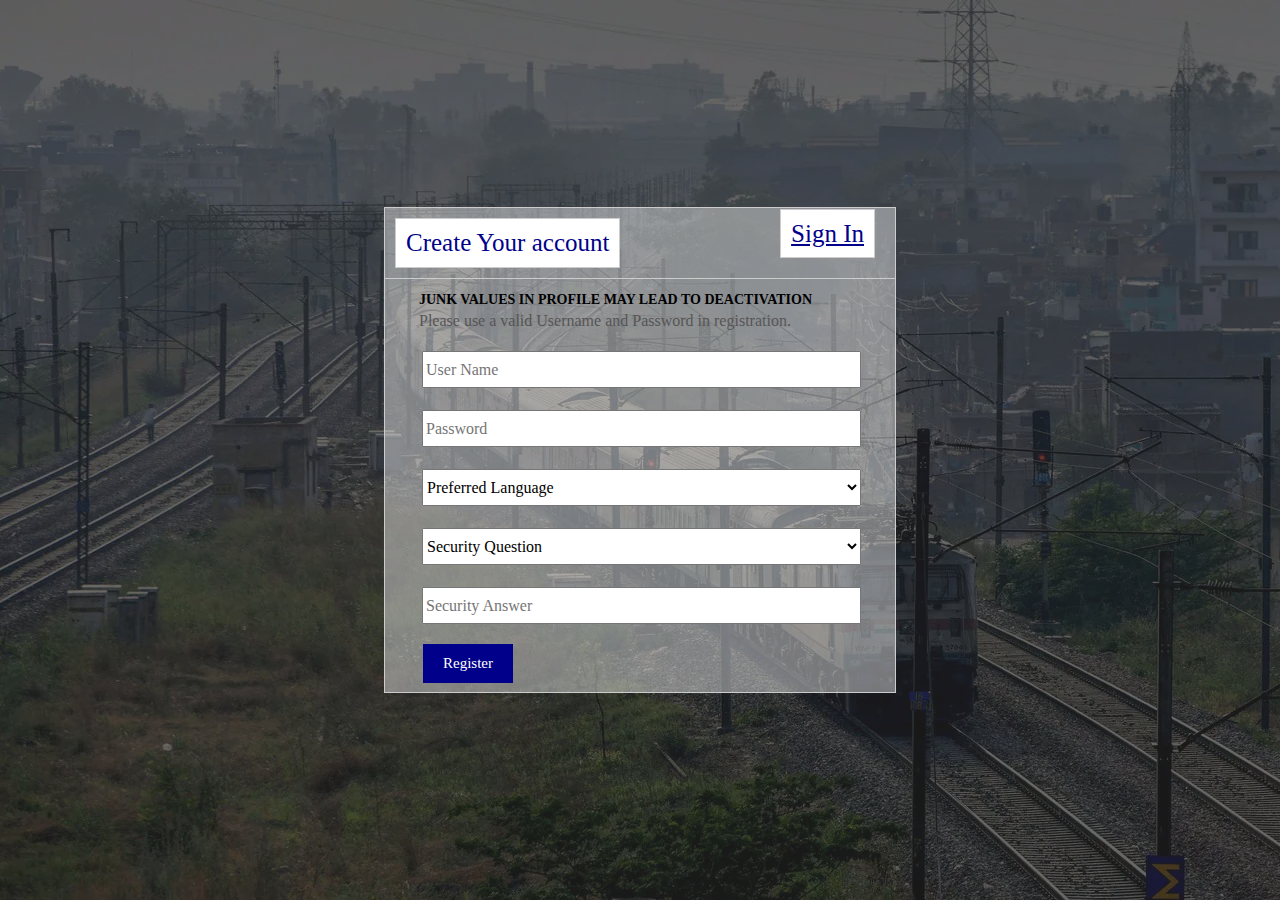
<file: index.html>
<!DOCTYPE html>
<html lang="en">
  <head>
    <meta charset="UTF-8" />
    <meta name="viewport" content="width=device-width, initial-scale=1.0" />
    <link rel="stylesheet" href="style.css" />
    <link rel="icon" href="images\IRCTC-Logo.png" type="image/gif" />

    <link
      rel="stylesheet"
      href="https://cdnjs.cloudflare.com/ajax/libs/font-awesome/6.4.2/css/all.min.css"
      integrity="sha512-z3gLpd7yknf1YoNbCzqRKc4qyor8gaKU1qmn+CShxbuBusANI9QpRohGBreCFkKxLhei6S9CQXFEbbKuqLg0DA=="
      crossorigin="anonymous"
      referrerpolicy="no-referrer"
    />
    <title>IRCTC Next Generation eTicket Booking</title>
  </head>

  <body>
    <!-- Main Section Start -->

    <div class="container">
      <div class="box">
        <!-- First Layer where we have given the header and the login page link to render  -->
        <div class="boxLayerFirst">
          <div class="createAccountText">Create Your account</div>
          <div class="signIn">
            <a href="../Login_Page/index.html">Sign In</a>
          </div>
        </div>
        <!-- menu for Basic Details , Personal Details ,  Address in second layer  -->
        <div class="boxlayerSecond">
          <!--Message-->
          <div class="message">
            <p class="firstMessage">
              JUNK VALUES IN PROFILE MAY LEAD TO DEACTIVATION
            </p>
            <p class="secondMessage">
              Please use a valid Username and Password in registration.
            </p>
          </div>
        </div>
        <!-- creating the form to take the input from the user  -->
        <div class="boxlayerthird">
          <form action="" id="register">
            <input
              type="text"
              placeholder="User Name"
              id="username"
              required
            /><br />
            <input
              type="password"
              placeholder="Password"
              name="password"
              id="password"
              required
            /><br />
            <select name="selectlang" id="selectlang" required>
              <option value="">Preferred Language</option>
              <option value="hindi">Hindi</option>
              <option value="english">English</option></select
            ><br />
            <select name="question" id="question" required>
              <option value="">Security Question</option>
              <option value="question">What is your pet name ?</option>
              <option value="question">What is your school name ?</option>
              <option value="question">What is your best friend name ?</option>
              <option value="question">What is your fav date ?</option>
              <option value="question">
                What is your father middle name ?
              </option>
              <option value="question">
                Where was your first achivement celebrated ?
              </option></select
            ><br />

            <input
              type="text"
              name="securityQuestionAnswer"
              id="securityQuestionAnswer"
              placeholder="Security Answer"
              required
            />
            <input type="submit" value="Register" />
          </form>
        </div>
      </div>
    </div>

    <!-- Main Section End -->
    <script src="script.js"></script>
  </body>
</html>
</file>
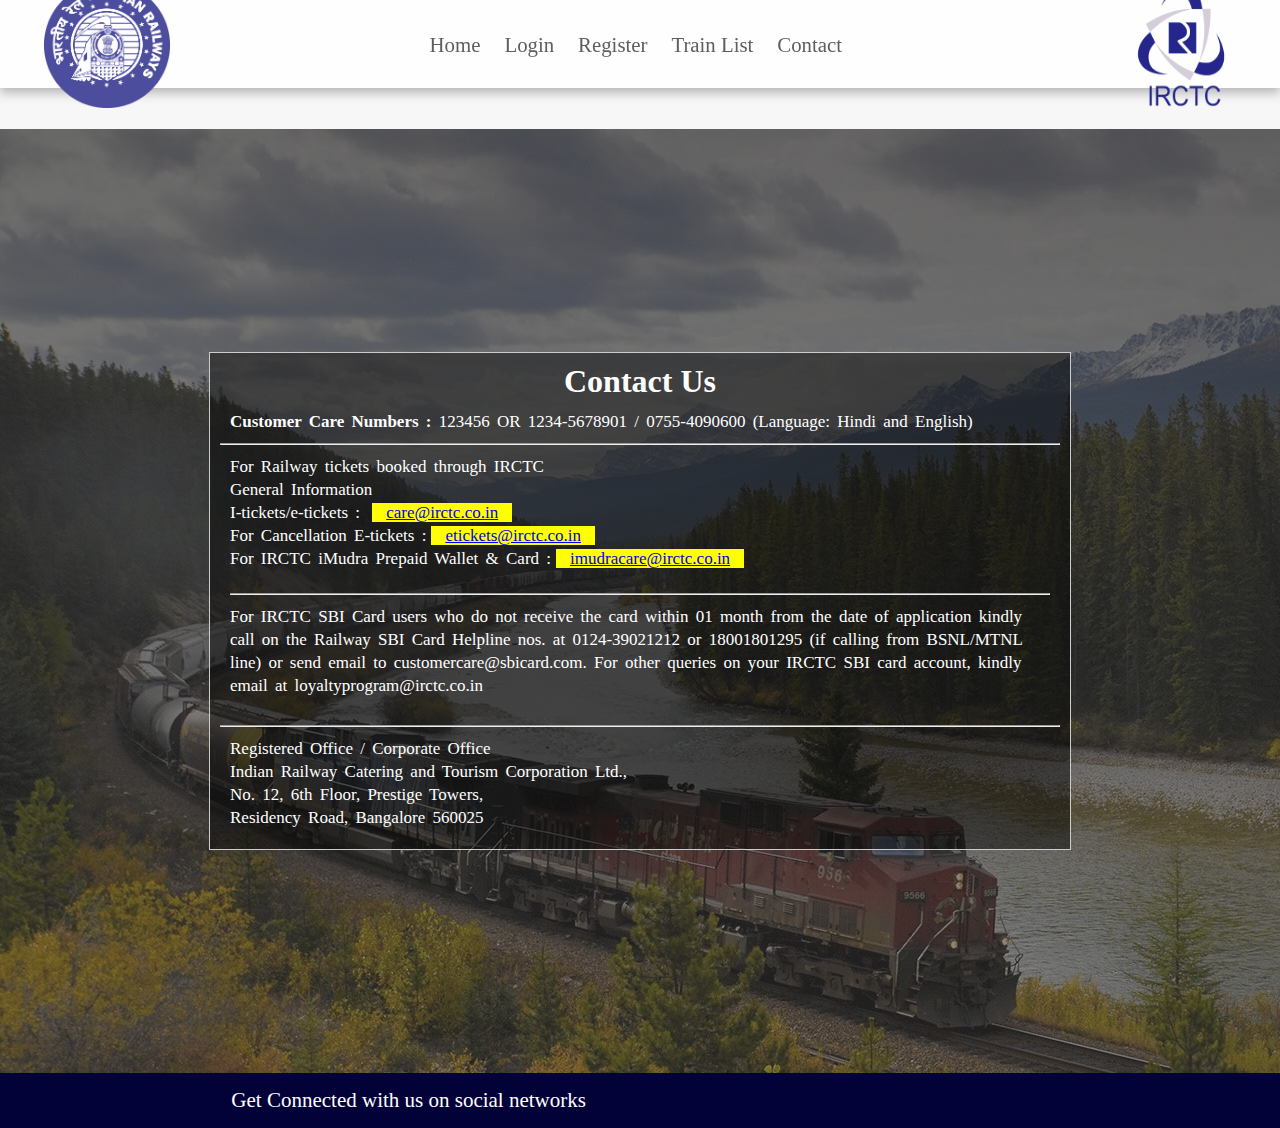
<file: Contact_Us/index.html>
<!DOCTYPE html>
<html lang="en">
  <head>
    <meta charset="UTF-8" />
    <meta name="viewport" content="width=device-width, initial-scale=1.0" />

    <link rel="stylesheet" href="style.css" />

    <link rel="icon" href="../images\IRCTC-Logo.png" type="image/gif" />

    <link
      rel="stylesheet"
      href="https://cdnjs.cloudflare.com/ajax/libs/font-awesome/6.4.2/css/all.min.css"
      integrity="sha512-z3gLpd7yknf1YoNbCzqRKc4qyor8gaKU1qmn+CShxbuBusANI9QpRohGBreCFkKxLhei6S9CQXFEbbKuqLg0DA=="
      crossorigin="anonymous"
      referrerpolicy="no-referrer"
    />
    <title>IRCTC Next Generation eTicket Booking</title>
  </head>

  <body>
    <!-- header of the pagee -->
    <div class="header">
      <nav class="navbar">
        <div class="navbar-container container">
          <div class="indianRailwaysLogo flex-container">
            <img
              class="logo"
              src="../images\indian_railways_logo.png"
              alt="Indian Railways Logo"
            />
          </div>
          <input type="checkbox" name="" id="" />
          <div class="hamburger-lines">
            <span class="line line1"></span>
            <span class="line line2"></span>
            <span class="line line3"></span>
          </div>
          <ul class="menu-items">
            <li><a href="../Home/index.html">Home</a></li>
            <li><a href="../Login_Page/index.html">Login</a></li>
            <li><a href="../index.html">Register</a></li>
            <li><a href="../train_list/index.html">Train List</a></li>
            <li><a href="../Contact_Us/index.html">Contact</a></li>
          </ul>

          <div class="irctc flex-container">
            <img class="logo" src="../images\IRCTC-Logo.png" alt="IRCTC Logo" />
          </div>
        </div>
      </nav>
    </div>

    <!-- Main Container -->
    <div class="mainContainer">
      <div class="box">
        <h1>Contact Us</h1>
        <div class="layer">
          <b>Customer Care Numbers :</b> 123456 OR 1234-5678901 / 0755-4090600
          (Language: Hindi and English)
        </div>
        <hr />
        <div class="layer">
          For Railway tickets booked through IRCTC <br />
          General Information <br />
          I-tickets/e-tickets :
          <mark>
            <a href="mailto:care@irctc.co.in">care@irctc.co.in</a> <br
          /></mark>
          For Cancellation E-tickets :<mark
            ><a href="mailto:etickets@irctc.co.in">etickets@irctc.co.in</a> <br
          /></mark>
          For IRCTC iMudra Prepaid Wallet & Card :<mark
            ><a href="mailto:imudracare@irctc.co.in">imudracare@irctc.co.in</a
            ><br
          /></mark>
          <br />
          <hr />
        </div>
        <div class="layer">
          For IRCTC SBI Card users who do not receive the card within 01 month
          from the date of application kindly call on the Railway SBI Card
          Helpline nos. at 0124-39021212 or 18001801295 (if calling from
          BSNL/MTNL line) or send email to customercare@sbicard.com. For other
          queries on your IRCTC SBI card account, kindly email at
          loyaltyprogram@irctc.co.in
        </div>
        <br />
        <hr />
        <div class="layer">
          Registered Office / Corporate Office <br />
          Indian Railway Catering and Tourism Corporation Ltd., <br />
          No. 12, 6th Floor, Prestige Towers, <br />
          Residency Road, Bangalore 560025 <br />
        </div>
      </div>
    </div>

    <!-- footer -->
    <div class="footer">
      <!-- Footer First Section  -->
      <div class="footerFirstSection">
        <div class="text">Get Connected with us on social networks</div>
        <div class="socialMediaLink">
          <i class="fa-brands fa-square-facebook"></i>

          <i class="fa-brands fa-square-instagram"></i>

          <i class="fa-brands fa-square-x-twitter"></i>

          <i class="fa-brands fa-youtube"></i>
        </div>
      </div>
    </div>
  </body>
</html>
</file>
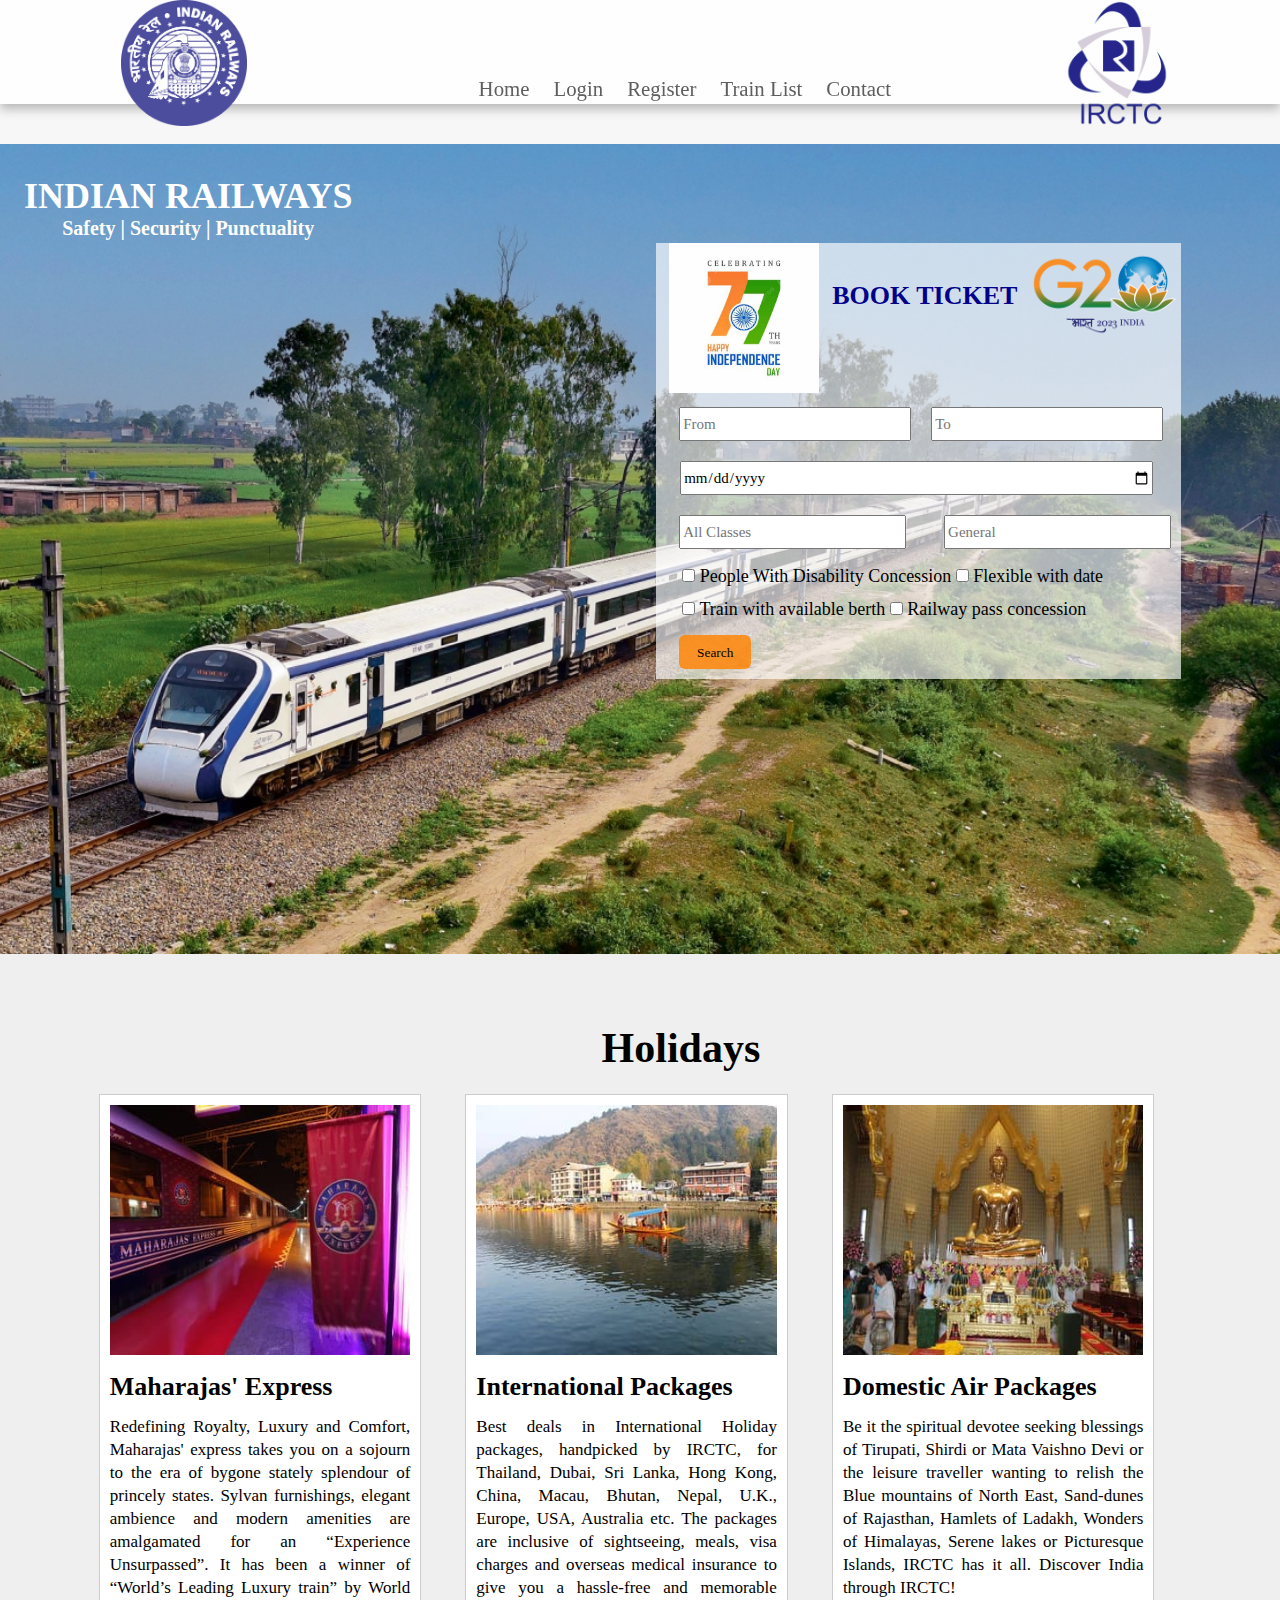
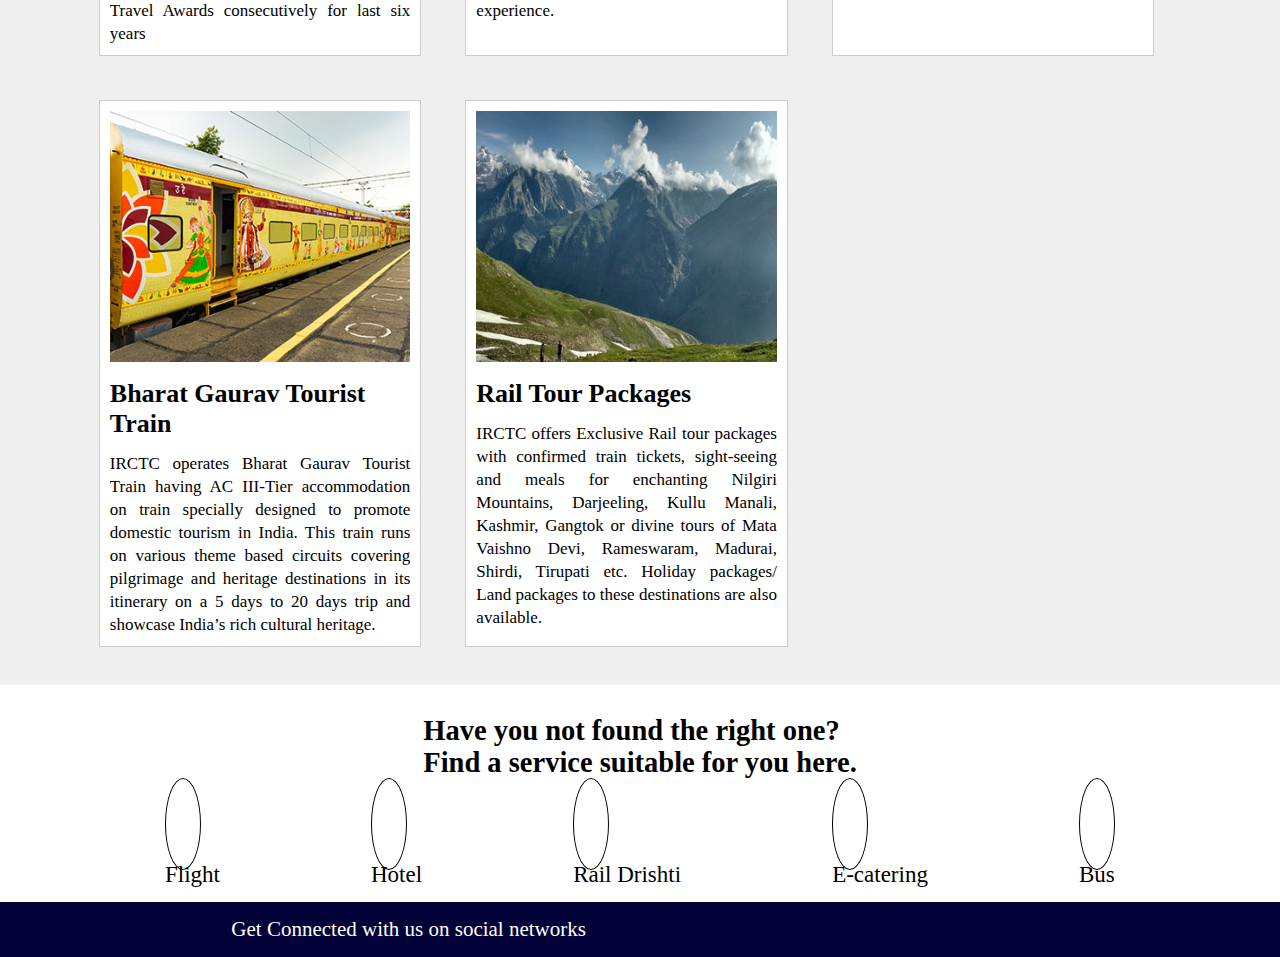
<file: Home/index.html>
<!DOCTYPE html>
<html lang="en">
  <head>
    <meta charset="UTF-8" />
    <meta name="viewport" content="width=device-width, initial-scale=1.0" />

    <link rel="stylesheet" href="style.css" />

    <link rel="icon" href="../images\IRCTC-Logo.png" type="image/gif" />

    <link
      rel="stylesheet"
      href="https://cdnjs.cloudflare.com/ajax/libs/font-awesome/6.4.2/css/all.min.css"
      integrity="sha512-z3gLpd7yknf1YoNbCzqRKc4qyor8gaKU1qmn+CShxbuBusANI9QpRohGBreCFkKxLhei6S9CQXFEbbKuqLg0DA=="
      crossorigin="anonymous"
      referrerpolicy="no-referrer"
    />
    <title>IRCTC Next Generation eTicket Booking</title>
  </head>

  <body>
    <!-- header of the pagee -->
    <div class="header">
      <nav class="navbar">
        <div class="navbar-container container">
          <div class="indianRailwaysLogo flex-container">
            <img
              class="logo"
              src="../images\indian_railways_logo.png"
              alt="Indian Railways Logo"
            />
          </div>
          <input type="checkbox" name="" id="" />
          <div class="hamburger-lines">
            <span class="line line1"></span>
            <span class="line line2"></span>
            <span class="line line3"></span>
          </div>
          <ul class="menu-items">
            <li><a href="../Home/index.html">Home</a></li>
            <li><a href="../Login_Page/index.html">Login</a></li>
            <li><a href="../index.html">Register</a></li>
            <li><a href="../train_list/index.html">Train List</a></li>
            <li><a href="../Contact_Us/index.html">Contact</a></li>
          </ul>

          <div class="irctc flex-container">
            <img class="logo" src="../images\IRCTC-Logo.png" alt="IRCTC Logo" />
          </div>
        </div>
      </nav>
    </div>

    <!-- Main Section First Part -->
    <div class="FirstSection">
      <div class="banner">
        <div class="BackgroundImage">
          <img src="../images\Vande_Bharat.webp" alt="vande_Bharat_image" />
        </div>
        <div class="headertext">
          <div class="IndianRailwaysText">INDIAN RAILWAYS</div>
          <div class="IndianRailwaysOption">
            Safety | Security | Punctuality
          </div>
        </div>

        <!-- form header with logo  -->
        <div class="form">
          <!-- first layer of the form -->
          <div class="firstLayer">
            <div class="inde_image">
              <img
                src="../images/77_th_independence.jpeg"
                alt="77_th_independence"
              />
            </div>
            <div class="bookTicket">
              <h3>BOOK TICKET</h3>
            </div>
            <div class="g20_image">
              <img src="../images/G20_India_2025_logo.png" alt="g20_image" />
            </div>
          </div>

          <!-- second layer of the form -->
          <div class="secondLayer">
            <!-- first input box to get Departure station name -->
            <label>
              <input
                id="fromList"
                list="from-list"
                name="stationList"
                placeholder="From"
            /></label>
            <datalist id="from-list">
              <option value="Mumbai"></option>
              <option value="Delhi"></option>
              <option value="Kutch"></option>
              <option value="Chennai"></option>
              <option value="Manali"></option>
              <option value="Goa"></option>
            </datalist>

            <!-- two side arrow  -->
            <i class="fa-solid fa-arrow-right-arrow-left arrow"></i>

            <!-- second input box to get destination station namme  -->
            <input
              id="toList"
              list="to-list"
              name="stationList"
              placeholder="To"
            />
            <datalist id="to-list">
              <option value="Mumbai"></option>
              <option value="Delhi"></option>
              <option value="Kutch"></option>
              <option value="Chennai"></option>
              <option value="Manali"></option>
              <option value="Goa"></option>
            </datalist>
          </div>
          <!-- p tag for the showing the error message  -->
          <div class="error">
            <p id="error1"></p>
            <p id="error2"></p>
          </div>
          <!-- thrid layer of the form -->
          <div class="thirdLayer">
            <input type="date" name="date" id="date" />
          </div>
          <p id="dateError"></p>
          <!-- fourth layer of the form -->

          <div class="fourthLayer">
            <input list="classes" name="classes" placeholder="All Classes" />
            <datalist id="classes">
              <option value="Ac First Class (1A)"></option>
              <option value="First Class (FC)"></option>
              <option value="Sleeper (SL)"></option>
              <option value="AC Chair Car (CC)"></option>
              <option value="Secon Sitting (2S)"></option>
            </datalist>

            <p id="classesError"></p>
            <input
              list="type_ticket"
              name="type_ticket"
              placeholder="General"
            />
            <datalist id="type_ticket">
              <option value="General"></option>
              <option value="Ladies"></option>
              <option value="Tatkal"></option>
              <option value="Premium Tatkal"></option>
              <option value="Lower Berth"></option>
            </datalist>
          </div>

          <!-- fifth layer of the form -->
          <div class="fifthLayer">
            <input
              type="checkbox"
              name="disability_concession"
              id="disability_concession"
            />
            <label for="#">People With Disability Concession</label>
            <input type="checkbox" name="flexible_date" id="flexible_date" />
            <label for="#">Flexible with date</label><br />
            <input type="checkbox" name="train_berth" id="train_berth" />
            <label for="#">Train with available berth</label>
            <input type="checkbox" name="train_berth" id="train_berth" />
            <label for="#">Railway pass concession</label>
          </div>

          <!-- sixth layer of the form -->
          <div class="sixthLayer">
            <button
              onclick="window.location.href='../train_list/index.html'"
              class="search"
            >
              Search
            </button>
          </div>
        </div>
      </div>
    </div>

    <!-- Main Section Second  Part -->
    <div class="SecondSection">
      <div class="title">
        <h1>Holidays</h1>
      </div>

      <!-- this is connected with the script -->
      <div class="container" id="holidayContainer"></div>
    </div>

    <!-- Main Section Third  Part -->
    <div class="ThirdSection">
      <div class="ThirdSectionFlexPart">
        <div class="ThirdSectionHeader">
          <h2>Have you not found the right one?</h2>
          <h2>Find a service suitable for you here.</h2>
        </div>
      </div>
      <div class="ThirdSectionFirstLayer">
        <div class="flight">
          <i class="fa-solid fa-jet-fighter icon"></i>
          <div class="headingType">Flight</div>
        </div>

        <div class="Hotel">
          <i class="fa-solid fa-hotel icon"></i>
          <div class="headingType">Hotel</div>
        </div>

        <div class="RAILDRISHTI">
          <i class="fa-solid fa-chart-line icon"></i>
          <div class="headingType">Rail Drishti</div>
        </div>
        <div class="e-catering">
          <i class="fa-solid fa-bell-concierge icon"></i>
          <div class="headingType">E-catering</div>
        </div>
        <div class="bus">
          <i class="fa-solid fa-bus icon"></i>
          <div class="headingType">Bus</div>
        </div>
      </div>
    </div>
    <!-- footer -->
    <div class="footer">
      <!-- Footer First Section  -->
      <div class="footerFirstSection">
        <div class="text">Get Connected with us on social networks</div>
        <div class="socialMediaLink">
          <!-- facebook -->
          <i class="fa-brands fa-square-facebook"></i>
          <!-- instagram -->
          <i class="fa-brands fa-square-instagram"></i>
          <!-- twitter -->
          <i class="fa-brands fa-square-x-twitter"></i>

          <!-- youtube -->
          <i class="fa-brands fa-youtube"></i>
        </div>
      </div>
    </div>
    <script src="script.js"></script>
  </body>
</html>
</file>
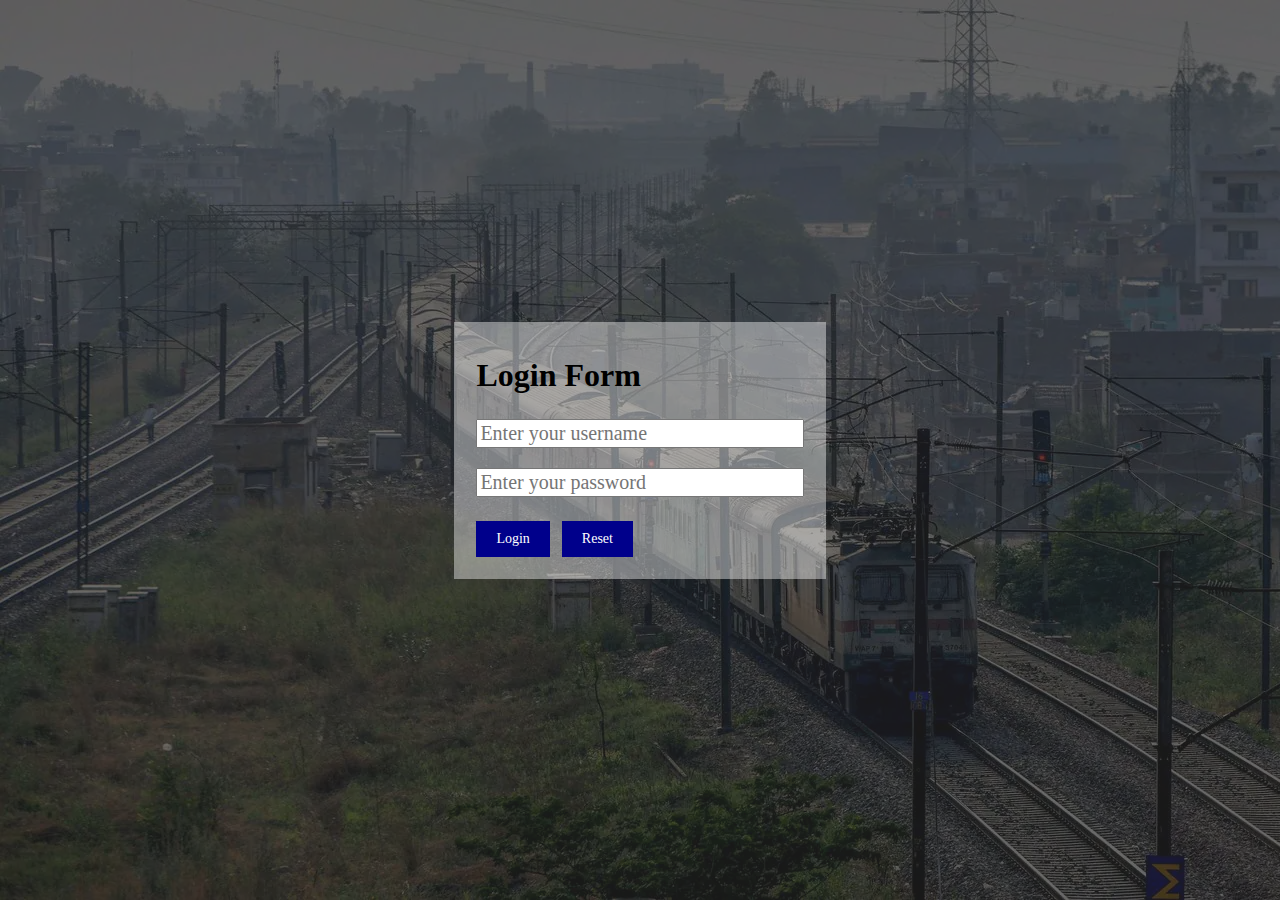
<file: Login_Page/index.html>
<!DOCTYPE html>
<html lang="en">
  <head>
    <meta charset="UTF-8" />
    <meta name="viewport" content="width=device-width, initial-scale=1.0" />

    <link rel="stylesheet" href="style.css" />

    <link rel="icon" href="../images\IRCTC-Logo.png" type="image/gif" />

    <link
      rel="stylesheet"
      href="https://cdnjs.cloudflare.com/ajax/libs/font-awesome/6.4.2/css/all.min.css"
      integrity="sha512-z3gLpd7yknf1YoNbCzqRKc4qyor8gaKU1qmn+CShxbuBusANI9QpRohGBreCFkKxLhei6S9CQXFEbbKuqLg0DA=="
      crossorigin="anonymous"
      referrerpolicy="no-referrer"
    />
    <title>IRCTC Next Generation eTicket Booking</title>
  </head>

  <body>
    <div class="container">
      <div class="box">
        <h1>Login Form</h1>
        <form action="" id="register">
          <input
            type="text"
            name="username"
            id="username"
            placeholder="Enter your username"
            required
          />
          <br /><br />
          <input
            type="password"
            name="password"
            id="password"
            placeholder="Enter your password"
            required
          />
          <br /><br />
          <input type="submit" value="Login" />
          <input type="reset" value="Reset" />
        </form>
      </div>
    </div>

    <script src="script.js"></script>
  </body>
</html>
</file>
<file: style.css>
* {
  box-sizing: border-box;
  margin: 0;
  font-family: "Times New Roman", Times, serif;
}

body{
  background-image: url('images/LoginPageImage.webp');
}

.flex-container {
  display: flex;
  width: 100%;
}

.logo {
  margin-left: 44px;
  height: 14vh;
}

.img {
  width: 150px;
}

.header {
  display: flex;
  background: #d6d6d630;
  height: 16vh;
}

.menu {
  width: 100%;
}

.menu ul {
  display: flex;
  height: 100%;
  list-style-type: none;
  align-items: center;
  justify-content: space-around;
}

.menu li {
  font-size: 18px;
}

.menu li a {
  text-decoration: none;
  color: black;
}

.menu li a:hover {
  color: darkblue;
  border: 1px solid #ccc;
  padding: 15px;
  font-size: 18px;
  background-color: white;
  border-radius: 10px;
}

/* Indian Railways Logo */
.indianRailwaysLogo {
  justify-content: start;
}

/* IRCTC Logo */
.irctc {
  justify-content: flex-end;
}

/* Main Section */
.container {
  width: 100%;
  display: flex;
  height: 100vh;
  justify-content: center;
  align-items: center;
  background-color: #242424ad;
}

.box {
  border: 1px solid #ccc;
  width: 40%;
  background-color: #ffffff6b;;
  margin: 14px;
}

/* first layer */
.boxLayerFirst {
  display: flex;
  justify-content: space-between;
  border-bottom: 1px solid #ccc;
}

.box .createAccountText {
    font-size: 25px;
    margin: 10px 10px;
    font-weight: 500;
    color: darkblue;
    border: 1px solid #ccc;
    background: white;
    padding: 10px;

}

.signIn {
  font-size: 20px;
  margin: 12px 10px;
  font-weight: 500;
}

.signIn a {
 font-size: 25px;
    margin: 10px 10px;
    font-weight: 500;
    color: darkblue;
    border: 1px solid #ccc;
    background: white;
    padding: 10px;
}

/* second layer */

.message{
  margin: 10px 34px;
}

.firstMessage{
  margin: 13px 0px 4px 0px;
  font-weight: 600;
  font-size: 14px;
}
.secondMessage{
    color: #575555;
}

/* form */

input[type="text"],input[type = "password"],select{
  width: 86%;
  margin: 11px 37px;
  height: 37px;
  font-size: 16px;
  
  outline-color:#040477;
}

input[type="submit"]{
  background: darkblue;
    color: white;
    border: none;
    padding: 11px 20px;
    font-size: 15px;
    margin: 9px 38px;
}


/* Footer */
.footer {
  color: white;
  height: 55px;
  text-align: center;
  width: 100%;
}

.footerFirstSection,
.footerSecondSection {
  display: flex;
  justify-content: space-around;
  width: 100%;
  background: #020239;
  align-items: center;
  height: 100%;
}

.footerSecondSection {
  margin-top: 8px;
  height: 17vh;
  align-items: start;
}

.text {
  font-size: 21px;
}

.socialMediaLink {
  font-size: 27px;
}


/* mobile view */
@media screen and (max-width:700px) {
  .box{
    width: 100%;
    margin: 13px;
  }
}
</file>
<file: Contact_Us/style.css>
* {
  box-sizing: border-box;
  margin: 0;
  font-family: "Times New Roman", Times, serif;
}

/* Reusable Flex Container */
.flex-container {
  display: flex;
}

/* Reusable Logo Styling */
.logo {
  width: 20%;
  margin-left: 44px;
  height: 14vh;
}

/* Reusable Image Styling */
.img {
  width: 150px;
}

/* Header Styles */
.header {
  display: flex;
  background: #d6d6d630;
  height: 16vh;
}

.navbar input[type="checkbox"],
.navbar .hamburger-lines {
  display: none;
}

.navbar {
  box-shadow: 0px 5px 10px 0px #aaa;
  position: fixed;
  width: 100%;
  background: #fff;
  color: #000;
  opacity: 0.85;
  z-index: 100;
  height: 88px;
}

.navbar-container {
  display: flex;
  justify-content: space-between;
  height: 51px;
  margin-top: 19px;
  align-items: center;
}

.menu-items {
  display: flex;
  /* margin-top: -75px; */
  width: 100%;
  justify-content: center;
}

.logo {
  width: 100%;
  margin-left: 44px;
  height: 14vh;
}

.menu-items li {
  list-style: none;
  margin-left: 1.5rem;
  font-size: 1.3rem;
}

.navbar a {
  color: #444;
  text-decoration: none;
  font-weight: 500;
  transition: color 0.3s ease-in-out;
}

.navbar a:hover {
  color: #020239;
}

/* Indian Railways Logo */
.indianRailwaysLogo {
  justify-content: start;
}

/* IRCTC Logo */
.irctc {
  justify-content: flex-end;
}

.mainContainer {
  background: linear-gradient(
      0deg,
      rgba(56, 56, 56, 0.54),
      rgba(44, 44, 44, 0.69)
    ),
    url(../images/contact_us_Image.jpg);
  width: 100%;
  display: flex;
  justify-content: center;
  height: 104.9vh;
  align-items: center;
  margin-top: -15px;
}
.box {
  border: 1px solid #ccc;
  margin: 209px;
  background: #00000070;
  padding: 10px;
}

h1 {
  text-align: center;
  color: white;
}

.layer {
  margin: 10px;
  font-size: 17px;
  color: white;
  line-height: 23px;
  word-spacing: 3px;
}
mark {
  margin: 0 5px;
  padding: 0px 14px;
  color: black;
}

/* footer */
.footer {
  color: white;
  height: 55px;
  text-align: center;
  width: 100%;
}

.footerFirstSection,
.footerSecondSection {
  display: flex;
  justify-content: space-around;
  width: 100%;
  background: #020239;
  align-items: center;
  height: 100%;
}

.footerSecondSection {
  margin-top: 8px;
  height: 17vh;
  align-items: start;
}

.text {
  font-size: 21px;
}

.socialMediaLink {
  font-size: 27px;
}

/* mobile view */
@media screen and (max-width: 700px) {
  .HeaderIcon {
    position: absolute;
    right: 0;
    top: 0;
  }

  .IndianRailwaysText {
    font-size: 27px;
    color: white;
    font-weight: 900;
    margin-right: 41px;
  }

  .IndianRailwaysOption {
    font-size: 17px;
    color: white;
    font-weight: 900;
    margin-right: 41px;
    text-align: center;
  }

  .form {
    position: relative;
    background: #ffffffa8;
    width: 81%;
    float: right;
    margin: 10px 33px;
  }

  .bookTicket h3 {
    color: darkblue;
    font-size: 15px;
    margin-top: 13px;
    margin-left: 13px;
  }

  .inde_image img,
  .g20_image img {
    width: 53px;
  }

  .secondLayer,
  .thirdLayer,
  .fourthLayer,
  .sixthLayer {
    display: block;
    margin-left: 13px;
  }

  .arrow {
    text-align: center;
    margin-left: 108px;
    margin-top: 3px;
    margin-bottom: 3px;
    font-size: 13px;
  }

  input[name="stationList"],
  input[name="classes"],
  input[name="type_ticket"] {
    width: 232px;
    height: 34px;
    margin: 3px 2px 3px 2px;
    font-size: 15px;
  }

  input[type="date"] {
    width: 94%;
    height: 34px;
    margin: 3px 2px 3px 2px;
    font-size: 15px;
  }

  .fifthLayer {
    margin-left: 26px;
    font-size: 9px;
    color: black;
  }

  .search {
    background: #ff8303d4;
    border: none;
    padding: 8px;
    font-size: 13px;
    width: 60px;
    margin-left: 12px;
    height: 28px;
    margin: 5px;
    border-radius: 6px;
  }

  .title {
    margin: 94vh 0 0 34vw;
  }

  h1 {
    font-size: 29px;
  }

  .box {
    width: 100%;
  }

  .holidayTitle {
    font-size: 23px;
  }

  .ThirdSectionFlexPart {
    margin: 16px;
    display: flex;
    justify-content: center;
    font-size: 11px;
  }

  .icon {
    font-size: 20px;
    border: 1px solid black;
    padding: 17px;
    border-radius: 50%;
  }

  .flight,
  .Hotel,
  .RAILDRISHTI,
  .e-catering,
  .bus {
    margin: 13px;
  }

  .headingType {
    font-size: 14px;
  }

  .text {
    font-size: 14px;
    margin: 23px;
  }

  .socialMediaLink {
    font-size: 21px;
    margin: 29px;
  }
  .logo {
    width: 22%;
    height: 68px;
    margin-top: -5px;
  }

  .menu {
    width: 47%;
  }

  .indianRailwaysLogo {
    justify-content: start;
    margin-left: -39px;
    margin-top: 16px;
  }

  .irctc {
    display: none;
  }

  .navbar {
    opacity: 0.95;
  }

  .navbar-container input[type="checkbox"],
  .navbar-container .hamburger-lines {
    display: block;
  }

  .navbar-container {
    display: block;
    position: relative;
    height: 64px;
  }

  .navbar-container input[type="checkbox"] {
    position: absolute;
    display: block;
    height: 32px;
    width: 30px;
    top: 20px;
    left: 20px;
    z-index: 5;
    opacity: 0;
    cursor: pointer;
  }

  .navbar-container .hamburger-lines {
    display: block;
    height: 28px;
    width: 35px;
    position: absolute;
    top: 20px;
    left: 20px;
    z-index: 2;
    display: flex;
    flex-direction: column;
    justify-content: space-between;
  }

  .navbar-container .hamburger-lines .line {
    display: block;
    height: 4px;
    width: 100%;
    border-radius: 10px;
    background: #333;
  }

  .navbar-container .hamburger-lines .line1 {
    transform-origin: 0% 0%;
    transition: transform 0.3s ease-in-out;
  }

  .navbar-container .hamburger-lines .line2 {
    transition: transform 0.2s ease-in-out;
  }

  .navbar-container .hamburger-lines .line3 {
    transform-origin: 0% 100%;
    transition: transform 0.3s ease-in-out;
  }

  .navbar .menu-items {
    background: #fff;
    height: 112vh;
    max-width: 300px;
    transform: translate(-150%);
    display: flex;
    flex-direction: column;
    margin-left: -40px;
    padding-left: 40px;
    transition: transform 0.5s ease-in-out;
    box-shadow: 5px 0px 10px 0px #aaa;
    overflow: scroll;
  }

  .navbar .menu-items li {
    margin-bottom: 1.8rem;
    font-size: 1.1rem;
    font-weight: 500;
  }

  .logo {
    position: absolute;
    right: 15px;
    font-size: 2.5rem;
  }

  .navbar-container input[type="checkbox"]:checked ~ .menu-items {
    transform: translateX(0);
  }

  .navbar-container input[type="checkbox"]:checked ~ .hamburger-lines .line1 {
    transform: rotate(45deg);
  }

  .navbar-container input[type="checkbox"]:checked ~ .hamburger-lines .line2 {
    transform: scaleY(0);
  }

  .navbar-container input[type="checkbox"]:checked ~ .hamburger-lines .line3 {
    transform: rotate(-45deg);
  }
  .mainContainer {
    background: linear-gradient(
        0deg,
        rgba(56, 56, 56, 0.54),
        rgba(44, 44, 44, 0.69)
      ),
      url(../images/contact_us_Image.jpg);
    width: 100%;
    display: flex;
    justify-content: center;
    align-items: center;
    height: 95%;
  }

  .box {
    border: 1px solid #ccc;
    margin: 51px 13px;
    background: #00000070;
    padding: 10px;
  }

  .layer {
    margin: 10px;
    font-size: 15px;
    color: white;
    line-height: 21px;
    word-spacing: 3px;
  }
}
</file>
<file: Home/style.css>
* {
  box-sizing: border-box;
  margin: 0;
  font-family: "Times New Roman", Times, serif;
}

/* Reusable Flex Container */
.flex-container {
  display: flex;
}

/* Reusable Logo Styling */
.logo {
  width: 20%;
  margin-left: 44px;
  height: 14vh;
}

/* Reusable Image Styling */
.img {
  width: 150px;
}

/* Header Styles */
.header {
  display: flex;
  background: #d6d6d630;
  height: 16vh;
}

.navbar input[type="checkbox"],
.navbar .hamburger-lines {
  display: none;
}

.container {
  max-width: 1200px;
  width: 90%;
  margin: auto;
}

.navbar {
  box-shadow: 0px 5px 10px 0px #aaa;
  position: fixed;
  width: 100%;
  background: #fff;
  color: #000;
  opacity: 0.85;
  z-index: 100;
  height: 104px;
}

.navbar-container {
  display: flex;
  justify-content: space-between;
  height: 64px;
  align-items: center;
}

.menu-items {
  order: 2;
  display: flex;
  margin-top: -75px;
  width: 100%;
  justify-content: center;
}

.logo {
  width: 100%;
  margin-left: 44px;
  height: 14vh;
}

.menu-items li {
  list-style: none;
  margin-left: 1.5rem;
  font-size: 1.3rem;
}

.navbar a {
  color: #444;
  text-decoration: none;
  font-weight: 500;
  transition: color 0.3s ease-in-out;
}

.navbar a:hover {
  color: #020239;
}

@media (max-width: 768px) {
  .navbar {
    opacity: 0.95;
  }

  .navbar-container input[type="checkbox"],
  .navbar-container .hamburger-lines {
    display: block;
  }

  .navbar-container {
    display: block;
    position: relative;
    height: 64px;
  }

  .navbar-container input[type="checkbox"] {
    position: absolute;
    display: block;
    height: 32px;
    width: 30px;
    top: 20px;
    left: 20px;
    z-index: 5;
    opacity: 0;
    cursor: pointer;
  }

  .navbar-container .hamburger-lines {
    display: block;
    height: 28px;
    width: 35px;
    position: absolute;
    top: 20px;
    left: 20px;
    z-index: 2;
    display: flex;
    flex-direction: column;
    justify-content: space-between;
  }

  .navbar-container .hamburger-lines .line {
    display: block;
    height: 4px;
    width: 100%;
    border-radius: 10px;
    background: #333;
  }

  .navbar-container .hamburger-lines .line1 {
    transform-origin: 0% 0%;
    transition: transform 0.3s ease-in-out;
  }

  .navbar-container .hamburger-lines .line2 {
    transition: transform 0.2s ease-in-out;
  }

  .navbar-container .hamburger-lines .line3 {
    transform-origin: 0% 100%;
    transition: transform 0.3s ease-in-out;
  }

  .navbar .menu-items {
    padding-top: 100px;
    background: #fff;
    height: 100vh;
    max-width: 300px;
    transform: translate(-150%);
    display: flex;
    flex-direction: column;
    margin-left: -40px;
    padding-left: 40px;
    transition: transform 0.5s ease-in-out;
    box-shadow: 5px 0px 10px 0px #aaa;
    overflow: scroll;
  }

  .navbar .menu-items li {
    margin-bottom: 1.8rem;
    font-size: 1.1rem;
    font-weight: 500;
  }

  .logo {
    position: absolute;
    top: 10px;
    right: 15px;
    font-size: 2.5rem;
  }

  .navbar-container input[type="checkbox"]:checked ~ .menu-items {
    transform: translateX(0);
  }

  .navbar-container input[type="checkbox"]:checked ~ .hamburger-lines .line1 {
    transform: rotate(45deg);
  }

  .navbar-container input[type="checkbox"]:checked ~ .hamburger-lines .line2 {
    transform: scaleY(0);
  }

  .navbar-container input[type="checkbox"]:checked ~ .hamburger-lines .line3 {
    transform: rotate(-45deg);
  }
}

@media (max-width: 500px) {
  .navbar-container input[type="checkbox"]:checked ~ .logo {
    display: none;
  }
}

/* Indian Railways Logo */
.indianRailwaysLogo {
  justify-content: start;
}

/* IRCTC Logo */
.irctc {
  justify-content: flex-end;
}

.BackgroundImage img {
  width: 100%;
  height: 90vh;
  position: absolute;
}

.headertext {
  position: relative;
  float: left;
  margin-top: 31px;
  margin-left: 24px;
}

.IndianRailwaysText {
  font-size: 36px;
  color: white;
  font-weight: 900;
  margin-right: 41px;
}

.IndianRailwaysOption {
  font-size: 20px;
  color: white;
  font-weight: 900;
  margin-right: 41px;
  text-align: center;
}

.form {
  position: relative;
  background: #ffffffa8;
  width: 41%;
  float: right;
  margin: 99px;
}

input[name="stationList"],
input[name="classes"],
input[name="type_ticket"] {
  width: 232px;
  height: 34px;
  margin: 10px;
  font-size: 15px;
}

input[name="type_ticket"] {
  margin-left: 28px;
}

input[type="date"] {
  width: 100%;
  height: 34px;
  margin: 10px 28px 10px 11px;
  font-size: 15px;
}

input[type="checkbox"] {
  margin-top: 10px;
  margin-bottom: 10px;
}

.fifthLayer {
  margin-left: 26px;
  font-size: 18px;
  color: black;
}

.firstLayer,
.secondLayer,
.thirdLayer,
.fourthLayer,
.sixthLayer {
  display: flex;
  margin-left: 13px;
}

.search {
  background: #ff8303d4;
  border: none;
  padding: 10px;
  width: 72px;
  margin-left: 12px;
  height: 34px;
  margin: 10px;
  border-radius: 6px;
}

.search a {
  color: black;
  text-decoration: none;
}

.arrow {
  font-size: 20px;
  margin-top: 18px;
  color: darkblue;
}

.inde_image img,
.g20_image img {
  width: 150px;
}

.g20_image img {
  margin-top: 10px;
  margin-left: 13px;
}

.bookTicket h3 {
  color: darkblue;
  font-size: 26px;
  margin-top: 38px;
  margin-left: 13px;
}

/* Second Section */
.SecondSection {
  background-color: #eeeeeef5;
  padding: 16px 0;
}

.title {
  margin: 96vh 0 0 47vw;
}

.box {
  width: 28%;
  border: 1px solid #ccc;
  margin: 22px;
  background: white;
  padding: 10px;
}

.holidayTitle {
  font-size: 26px;
  margin: 13px 0px;
  font-weight: 600;
}

h1 {
  font-size: 42px;
}

.error {
  display: flex;
}

#error1,
#error2 {
  margin-left: 27px;
  color: red;
  font-size: 17px;
}

#error2 {
  margin-left: 57px;
}

.paragraph {
  font-size: 17px;
  line-height: 23px;
  text-align: justify;
}

img {
  width: 100%;
  object-fit: cover;
}

.container {
  display: flex;
  flex-wrap: wrap;
  margin-left: 6vw;
}

/* Third Section */
.ThirdSection {
  padding: 14px;
}

.ThirdSectionFlexPart {
  margin: 16px;
  display: flex;
  justify-content: center;
  font-size: 19px;
}

.ThirdSectionFirstLayer {
  display: flex;
  justify-content: space-evenly;
  flex-wrap: wrap;
}

.icon {
  font-size: 50px;
  border: 1px solid black;
  padding: 17px;
  border-radius: 50%;
}

.icon:hover {
  background: #020239;
  color: white;
  outline: black;
}

.headingType {
  font-size: 23px;
  text-align: center;
  margin-top: 9px;
}

/* footer */
.footer {
  color: white;
  height: 55px;
  text-align: center;
  width: 100%;
}

.footerFirstSection,
.footerSecondSection {
  display: flex;
  justify-content: space-around;
  width: 100%;
  background: #020239;
  align-items: center;
  height: 100%;
}

.footerSecondSection {
  margin-top: 8px;
  height: 17vh;
  align-items: start;
}

.text {
  font-size: 21px;
}

.socialMediaLink {
  font-size: 27px;
}

/* mobile view */
@media screen and (max-width: 700px) {
  .HeaderIcon {
    position: absolute;
    right: 0;
    top: 0;
  }

  .IndianRailwaysText {
    font-size: 27px;
    color: white;
    font-weight: 900;
    margin-right: 41px;
  }

  .IndianRailwaysOption {
    font-size: 17px;
    color: white;
    font-weight: 900;
    margin-right: 41px;
    text-align: center;
  }

  .form {
    position: relative;
    background: #ffffffa8;
    width: 81%;
    float: right;
    margin: 10px 33px;
  }

  .bookTicket h3 {
    color: darkblue;
    font-size: 15px;
    margin-top: 13px;
    margin-left: 13px;
  }

  .inde_image img,
  .g20_image img {
    width: 53px;
  }

  .secondLayer,
  .thirdLayer,
  .fourthLayer,
  .sixthLayer {
    display: block;
    margin-left: 13px;
  }

  .arrow {
    text-align: center;
    margin-left: 108px;
    margin-top: 3px;
    margin-bottom: 3px;
    font-size: 13px;
  }

  input[name="stationList"],
  input[name="classes"],
  input[name="type_ticket"] {
    width: 94%;
    height: 34px;
    margin: 3px 2px 3px 2px;
    font-size: 15px;
  }

  input[type="date"] {
    width: 94%;
    height: 34px;
    margin: 3px 2px 3px 2px;
    font-size: 15px;
  }

  .fifthLayer {
    margin-left: 26px;
    font-size: 9px;
    color: black;
  }

  .search {
    background: #ff8303d4;
    border: none;
    padding: 8px;
    font-size: 13px;
    width: 60px;
    margin-left: 12px;
    height: 28px;
    margin: 5px;
    border-radius: 6px;
  }

  .title {
    margin: 94vh 0 0 34vw;
  }

  h1 {
    font-size: 29px;
  }

  .box {
    width: 100%;
  }

  .holidayTitle {
    font-size: 23px;
  }

  .ThirdSectionFlexPart {
    margin: 16px;
    display: flex;
    justify-content: center;
    font-size: 11px;
  }

  .icon {
    font-size: 20px;
    border: 1px solid black;
    padding: 17px;
    border-radius: 50%;
  }

  .flight,
  .Hotel,
  .RAILDRISHTI,
  .e-catering,
  .bus {
    margin: 13px;
  }

  .headingType {
    font-size: 14px;
  }

  .text {
    font-size: 14px;
    margin: 23px;
  }

  .socialMediaLink {
    font-size: 21px;
    margin: 29px;
  }

  .logo {
    width: 20%;
    height: 77px;
  }

  .menu {
    width: 47%;
  }

  .indianRailwaysLogo {
    justify-content: start;
    margin-left: -39px;
    margin-top: 16px;
  }

  .irctc {
    display: none;
  }
}
</file>
<file: Login_Page/style.css>
* {
  box-sizing: border-box;
  margin: 0;
  font-family: "Times New Roman", Times, serif;
}
body {
  background-image: url("../images/LoginPageImage.webp");
}
/* Reusable Flex Container */
.flex-container {
  display: flex;
  width: 100%;
}

/* Reusable Logo Styling */
.logo {
  margin-left: 44px;
  height: 14vh;
}

/* Reusable Image Styling */
.img {
  width: 150px;
}

/* Header Styles */
.header {
  display: flex;
  background: #d6d6d630;
  height: 16vh;
}
.menu {
  width: 100%;
}
.menu ul {
  display: flex;
  height: 100%;
  list-style-type: none;
  align-items: center;
  justify-content: space-around;
}

.menu li {
  font-size: 18px;
}

.menu li a {
  text-decoration: none;
  color: black;
}

.menu li a:hover {
  color: darkblue;
  border: 1px solid #ccc;
  padding: 15px;
  background-color: white;
  font-size: 18px;
  border-radius: 10px;
}
/* Indian Railways Logo */
.indianRailwaysLogo {
  justify-content: start;
}

/* IRCTC Logo */
.irctc {
  justify-content: flex-end;
}

.container {
  height: 100vh;
  background: #242424ad;
  display: flex;
  justify-content: center;
  align-items: center;
}

.box {
  background-color: #ffffff6b;
  padding: 22px;
  width: 29%;
}

.box h1 {
  margin: 13px 0px;
}

input[type="text"] {
  width: 100%;
  height: 29px;
  font-size: 20px;
  margin: 12px 0px 0px 0px;
}

input[type="password"] {
  width: 100%;
  height: 29px;
  font-size: 20px;
  margin: 2px 0px;
}

input[type="submit"],
input[type="reset"] {
  background: darkblue;
  color: white;
  border: none;
  padding: 10px 20px;
  font-size: 14px;
  margin: 4px 8px 0px 0px;
}
/* footer */

.footer {
  color: white;
  height: 55px;
  text-align: center;
  width: 100%;
}

.footerFirstSection,
.footerSecondSection {
  display: flex;
  justify-content: space-around;
  width: 100%;
  background: #020239;
  align-items: center;
  height: 100%;
}

.footerSecondSection {
  margin-top: 8px;
  height: 17vh;
  align-items: start;
}

.text {
  font-size: 21px;
}

.socialMediaLink {
  font-size: 27px;
}

/* mobile view */
@media screen and (max-width: 700px) {
  .box {
    width: 100%;
    margin: 13px;
  }
}
</file>
